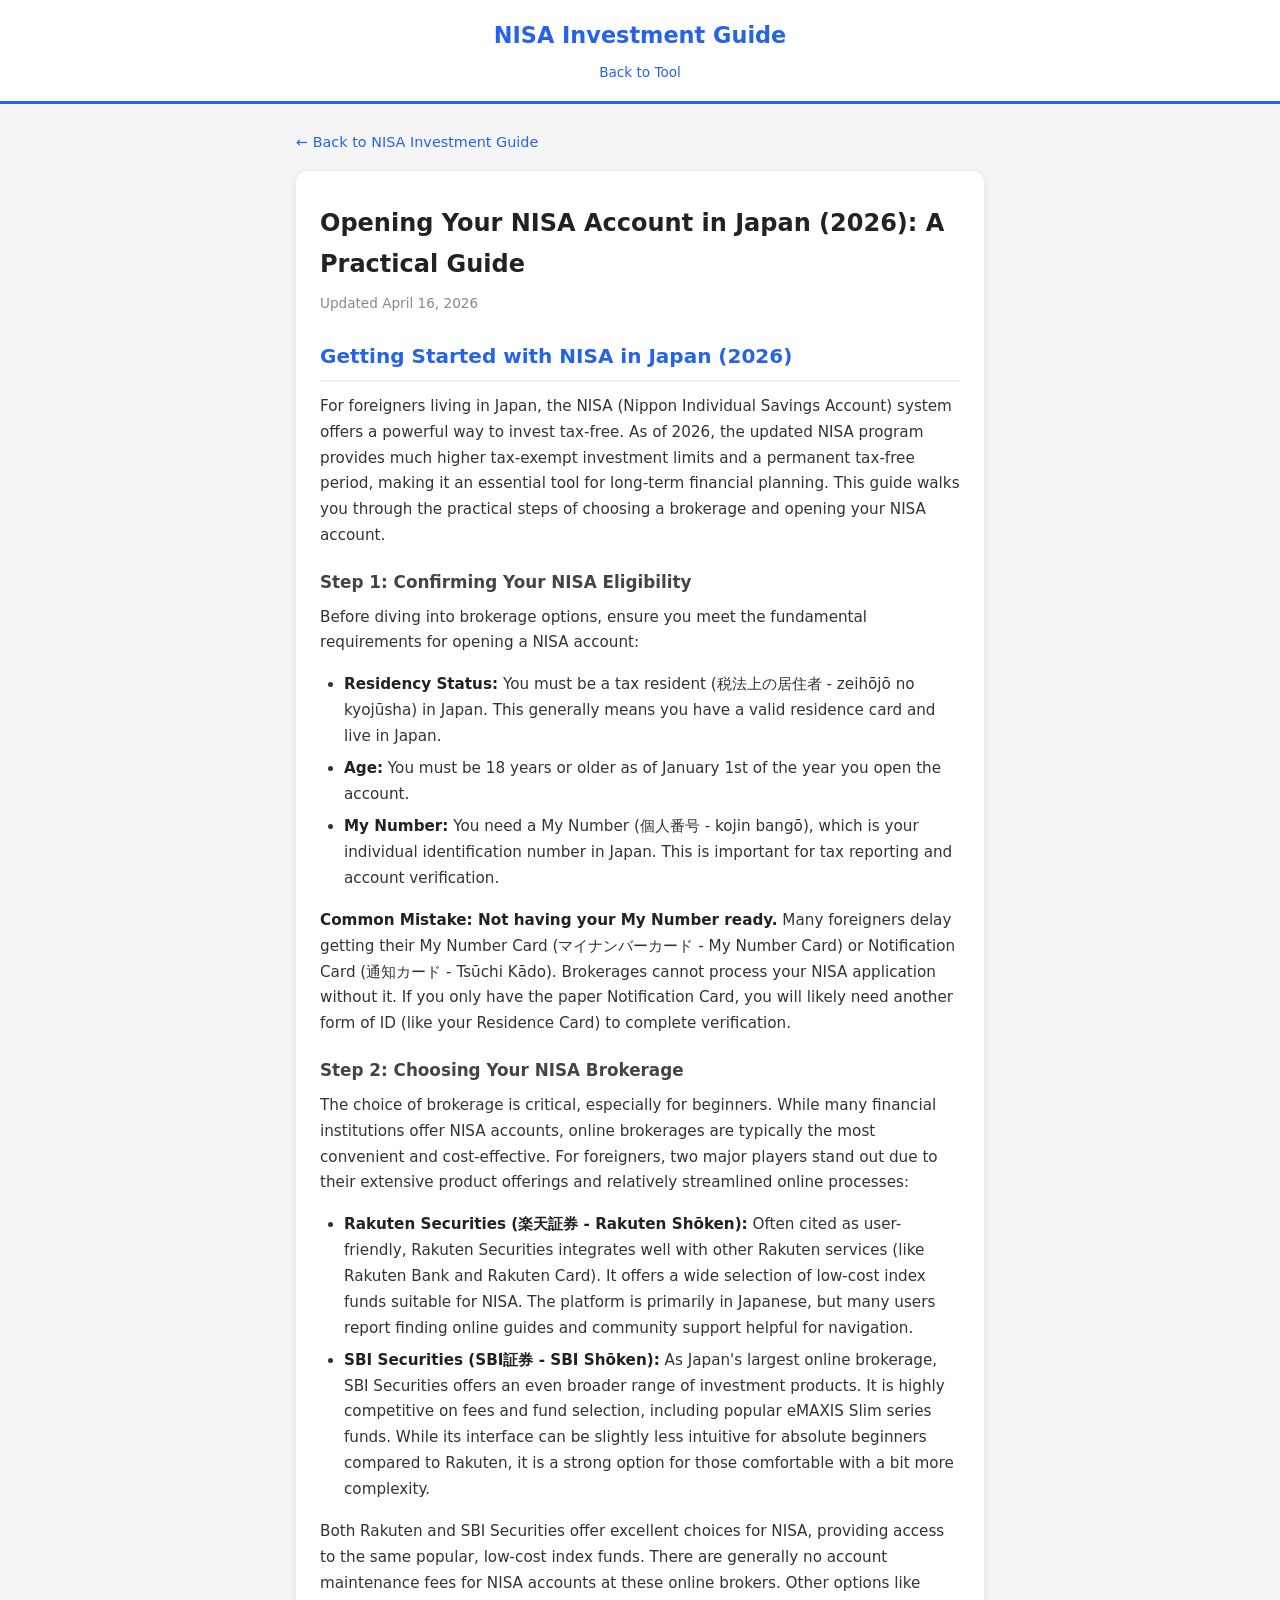
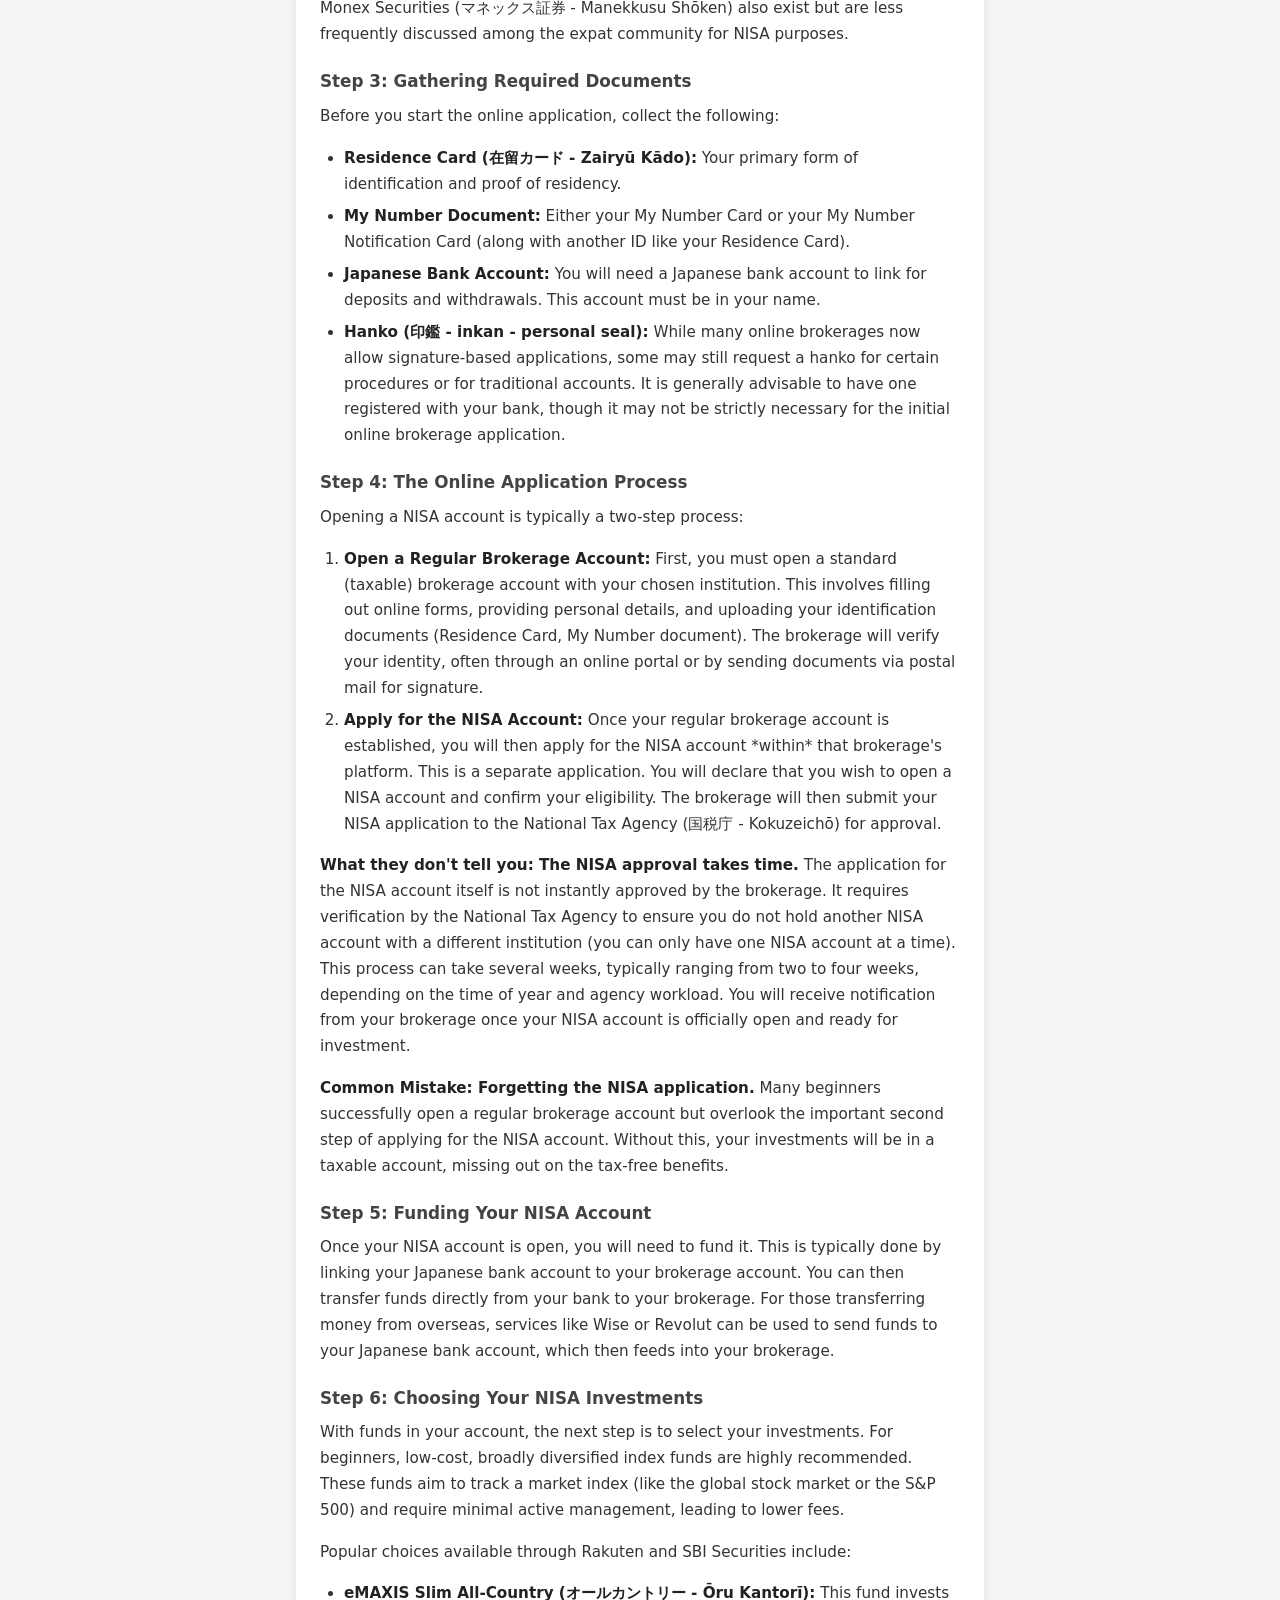
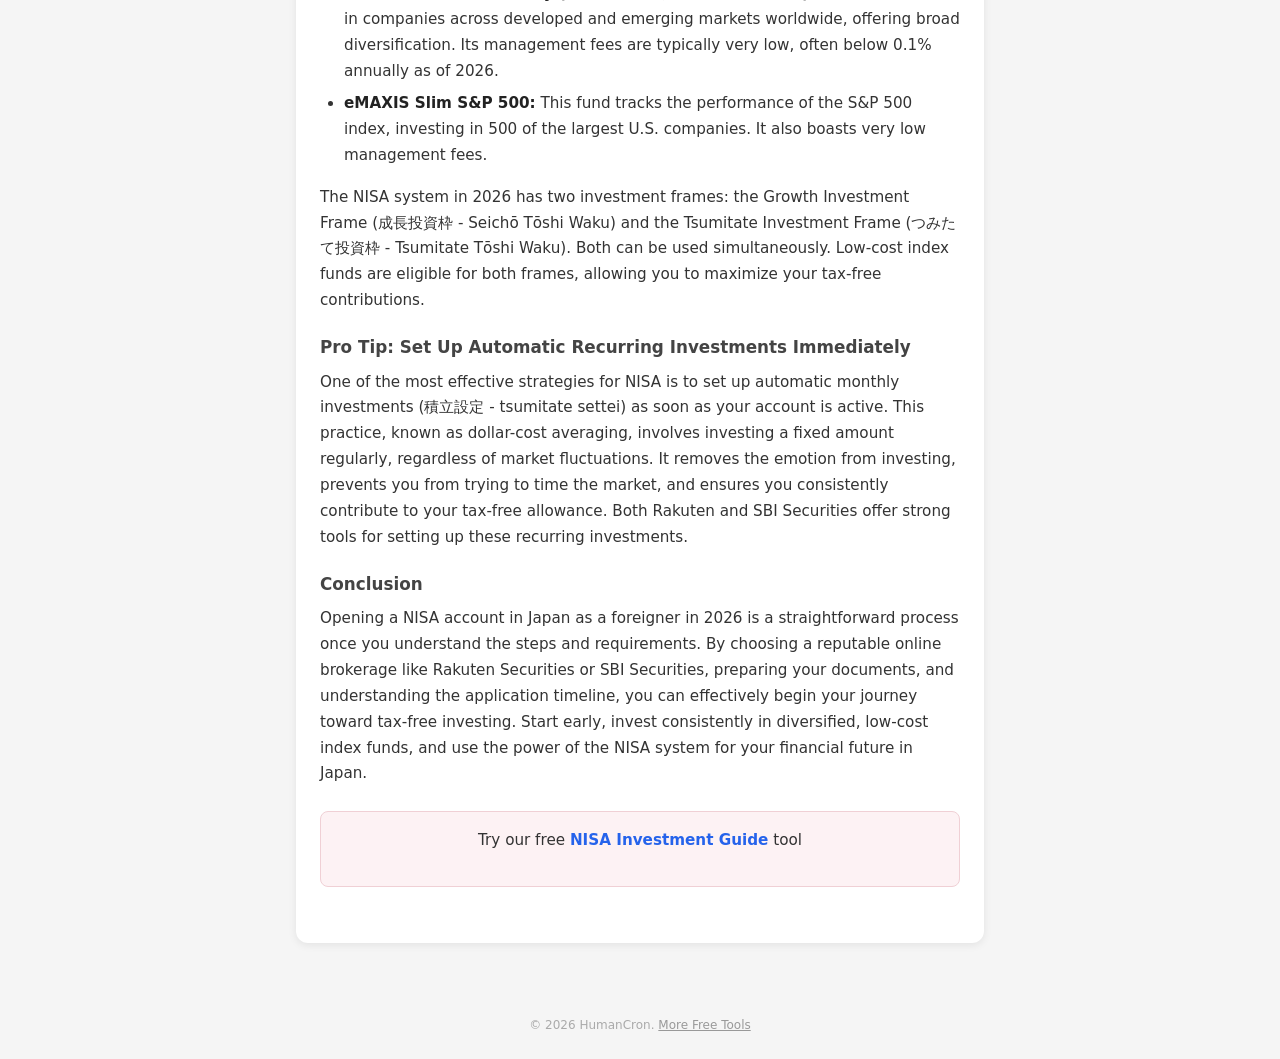
<file: articles/opening-nisa-account-japan-2026.html>
<!DOCTYPE html>
<html lang="en">
<head>
<script type="text/javascript">
(function(c,l,a,r,i,t,y){c[a]=c[a]||function(){(c[a].q=c[a].q||[]).push(arguments)};t=l.createElement(r);t.async=1;t.src="https://www.clarity.ms/tag/"+i;y=l.getElementsByTagName(r)[0];y.parentNode.insertBefore(t,y);})(window, document, "clarity", "script", "w4mr6qi83a");
</script>
<meta charset="UTF-8">
<meta name="viewport" content="width=device-width, initial-scale=1.0">
<title>Opening Your NISA Account in Japan (2026): A Practical Guide — NISA Investment Guide</title>
<meta name="description" content="A step-by-step guide for foreigners in Japan to choose and open a NISA investment account in 2026. Learn about brokers, documents, and common mistakes.">
<meta name="keywords" content="NISA Japan, NISA for foreigners, open NISA account, Rakuten NISA, SBI NISA, index funds Japan, beginner investing Japan, 2026 NISA">
<link rel="canonical" href="https://humancronadmin.github.io/nisa-investment-guide/articles/opening-nisa-account-japan-2026.html">
<meta property="og:title" content="Opening Your NISA Account in Japan (2026): A Practical Guide">
<meta property="og:description" content="A step-by-step guide for foreigners in Japan to choose and open a NISA investment account in 2026. Learn about brokers, documents, and common mistakes.">
<meta property="og:type" content="article">
<meta property="og:url" content="https://humancronadmin.github.io/nisa-investment-guide/articles/opening-nisa-account-japan-2026.html">
<meta name="twitter:card" content="summary">
<meta name="twitter:title" content="Opening Your NISA Account in Japan (2026): A Practical Guide">
<meta name="twitter:description" content="A step-by-step guide for foreigners in Japan to choose and open a NISA investment account in 2026. Learn about brokers, documents, and common mistakes.">
<script type="application/ld+json">
{"@context":"https://schema.org","@type":"Article","headline":"Opening Your NISA Account in Japan (2026): A Practical Guide","description":"A step-by-step guide for foreigners in Japan to choose and open a NISA investment account in 2026. Learn about brokers, documents, and common mistakes.","url":"https://humancronadmin.github.io/nisa-investment-guide/articles/opening-nisa-account-japan-2026.html","datePublished":"2026-04-16","author":{"@type":"Person","name":"HumanCron"},"publisher":{"@type":"Organization","name":"HumanCron"}}
</script>
<script async src="https://www.googletagmanager.com/gtag/js?id=G-H1N5PR9Y0H"></script>
<script>
window.dataLayer=window.dataLayer||[];function gtag(){dataLayer.push(arguments);}gtag('js',new Date());gtag('config','G-H1N5PR9Y0H');
</script>
<style>
*,*::before,*::after{box-sizing:border-box;margin:0;padding:0;}
body{font-family:system-ui,-apple-system,BlinkMacSystemFont,'Segoe UI',Roboto,sans-serif;background:#f5f5f5;color:#333;line-height:1.7;min-height:100vh;}
header{background:#fff;border-bottom:3px solid #2563eb;padding:1rem 0;text-align:center;}
header h1{font-size:1.4rem;color:#2563eb;margin-bottom:0.25rem;}
header a{color:#2563eb;text-decoration:none;font-size:0.85rem;}
header a:hover{text-decoration:underline;}
.container{max-width:720px;margin:0 auto;padding:1.5rem 1rem;}
article{background:#fff;border-radius:12px;box-shadow:0 2px 8px rgba(0,0,0,0.08);padding:2rem 1.5rem;margin-bottom:1.5rem;}
article h2{font-size:1.25rem;color:#2563eb;margin:1.5rem 0 0.75rem;padding-bottom:0.4rem;border-bottom:2px solid #f0f0f0;}
article h3{font-size:1.05rem;color:#444;margin:1.2rem 0 0.5rem;}
article p{margin-bottom:1rem;font-size:0.95rem;}
article ul,article ol{margin:0.5rem 0 1rem 1.5rem;font-size:0.95rem;}
article li{margin-bottom:0.4rem;}
article strong{color:#222;}
.back-link{display:inline-block;margin-bottom:1rem;color:#2563eb;text-decoration:none;font-size:0.9rem;}
.back-link:hover{text-decoration:underline;}
.cta-box{background:#fdf2f4;border:1px solid #f0d0d5;border-radius:8px;padding:1rem;margin:1.5rem 0;text-align:center;}
.cta-box a{color:#2563eb;font-weight:700;text-decoration:none;}
.cta-box a:hover{text-decoration:underline;}
footer{text-align:center;padding:1.5rem 1rem;color:#aaa;font-size:0.75rem;}
footer a{color:#999;}
@media(max-width:480px){
 .container{padding:1rem 0.75rem;}
 article{padding:1.25rem 1rem;}
 article h2{font-size:1.1rem;}
}
</style>
</head>
<body>
<header>
<h1>NISA Investment Guide</h1>
<a href="../index.html">Back to Tool</a>
</header>
<div class="container">
<a href="../index.html" class="back-link">&larr; Back to NISA Investment Guide</a>
<article>
<h1 style="font-size:1.5rem;color:#222;margin-bottom:0.5rem;border:none;">Opening Your NISA Account in Japan (2026): A Practical Guide</h1>
<p style="color:#888;font-size:0.85rem;margin-bottom:1.5rem;">Updated April 16, 2026</p>
<h2>Getting Started with NISA in Japan (2026)</h2><p>For foreigners living in Japan, the NISA (Nippon Individual Savings Account) system offers a powerful way to invest tax-free. As of 2026, the updated NISA program provides much higher tax-exempt investment limits and a permanent tax-free period, making it an essential tool for long-term financial planning. This guide walks you through the practical steps of choosing a brokerage and opening your NISA account.</p><h3>Step 1: Confirming Your NISA Eligibility</h3><p>Before diving into brokerage options, ensure you meet the fundamental requirements for opening a NISA account:</p><ul><li><strong>Residency Status:</strong> You must be a tax resident (税法上の居住者 - zeihōjō no kyojūsha) in Japan. This generally means you have a valid residence card and live in Japan.</li><li><strong>Age:</strong> You must be 18 years or older as of January 1st of the year you open the account.</li><li><strong>My Number:</strong> You need a My Number (個人番号 - kojin bangō), which is your individual identification number in Japan. This is important for tax reporting and account verification.</li></ul><p><strong>Common Mistake: Not having your My Number ready.</strong> Many foreigners delay getting their My Number Card (マイナンバーカード - My Number Card) or Notification Card (通知カード - Tsūchi Kādo). Brokerages cannot process your NISA application without it. If you only have the paper Notification Card, you will likely need another form of ID (like your Residence Card) to complete verification.</p><h3>Step 2: Choosing Your NISA Brokerage</h3><p>The choice of brokerage is critical, especially for beginners. While many financial institutions offer NISA accounts, online brokerages are typically the most convenient and cost-effective. For foreigners, two major players stand out due to their extensive product offerings and relatively streamlined online processes:</p><ul><li><strong>Rakuten Securities (楽天証券 - Rakuten Shōken):</strong> Often cited as user-friendly, Rakuten Securities integrates well with other Rakuten services (like Rakuten Bank and Rakuten Card). It offers a wide selection of low-cost index funds suitable for NISA. The platform is primarily in Japanese, but many users report finding online guides and community support helpful for navigation.</li><li><strong>SBI Securities (SBI証券 - SBI Shōken):</strong> As Japan's largest online brokerage, SBI Securities offers an even broader range of investment products. It is highly competitive on fees and fund selection, including popular eMAXIS Slim series funds. While its interface can be slightly less intuitive for absolute beginners compared to Rakuten, it is a strong option for those comfortable with a bit more complexity.</li></ul><p>Both Rakuten and SBI Securities offer excellent choices for NISA, providing access to the same popular, low-cost index funds. There are generally no account maintenance fees for NISA accounts at these online brokers. Other options like Monex Securities (マネックス証券 - Manekkusu Shōken) also exist but are less frequently discussed among the expat community for NISA purposes.</p><h3>Step 3: Gathering Required Documents</h3><p>Before you start the online application, collect the following:</p><ul><li><strong>Residence Card (在留カード - Zairyū Kādo):</strong> Your primary form of identification and proof of residency.</li><li><strong>My Number Document:</strong> Either your My Number Card or your My Number Notification Card (along with another ID like your Residence Card).</li><li><strong>Japanese Bank Account:</strong> You will need a Japanese bank account to link for deposits and withdrawals. This account must be in your name.</li><li><strong>Hanko (印鑑 - inkan - personal seal):</strong> While many online brokerages now allow signature-based applications, some may still request a hanko for certain procedures or for traditional accounts. It is generally advisable to have one registered with your bank, though it may not be strictly necessary for the initial online brokerage application.</li></ul><h3>Step 4: The Online Application Process</h3><p>Opening a NISA account is typically a two-step process:</p><ol><li><strong>Open a Regular Brokerage Account:</strong> First, you must open a standard (taxable) brokerage account with your chosen institution. This involves filling out online forms, providing personal details, and uploading your identification documents (Residence Card, My Number document). The brokerage will verify your identity, often through an online portal or by sending documents via postal mail for signature.</li><li><strong>Apply for the NISA Account:</strong> Once your regular brokerage account is established, you will then apply for the NISA account *within* that brokerage's platform. This is a separate application. You will declare that you wish to open a NISA account and confirm your eligibility. The brokerage will then submit your NISA application to the National Tax Agency (国税庁 - Kokuzeichō) for approval.</li></ol><p><strong>What they don't tell you: The NISA approval takes time.</strong> The application for the NISA account itself is not instantly approved by the brokerage. It requires verification by the National Tax Agency to ensure you do not hold another NISA account with a different institution (you can only have one NISA account at a time). This process can take several weeks, typically ranging from two to four weeks, depending on the time of year and agency workload. You will receive notification from your brokerage once your NISA account is officially open and ready for investment.</p><p><strong>Common Mistake: Forgetting the NISA application.</strong> Many beginners successfully open a regular brokerage account but overlook the important second step of applying for the NISA account. Without this, your investments will be in a taxable account, missing out on the tax-free benefits.</p><h3>Step 5: Funding Your NISA Account</h3><p>Once your NISA account is open, you will need to fund it. This is typically done by linking your Japanese bank account to your brokerage account. You can then transfer funds directly from your bank to your brokerage. For those transferring money from overseas, services like Wise or Revolut can be used to send funds to your Japanese bank account, which then feeds into your brokerage.</p><h3>Step 6: Choosing Your NISA Investments</h3><p>With funds in your account, the next step is to select your investments. For beginners, low-cost, broadly diversified index funds are highly recommended. These funds aim to track a market index (like the global stock market or the S&P 500) and require minimal active management, leading to lower fees.</p><p>Popular choices available through Rakuten and SBI Securities include:</p><ul><li><strong>eMAXIS Slim All-Country (オールカントリー - Ōru Kantorī):</strong> This fund invests in companies across developed and emerging markets worldwide, offering broad diversification. Its management fees are typically very low, often below 0.1% annually as of 2026.</li><li><strong>eMAXIS Slim S&P 500:</strong> This fund tracks the performance of the S&P 500 index, investing in 500 of the largest U.S. companies. It also boasts very low management fees.</li></ul><p>The NISA system in 2026 has two investment frames: the Growth Investment Frame (成長投資枠 - Seichō Tōshi Waku) and the Tsumitate Investment Frame (つみたて投資枠 - Tsumitate Tōshi Waku). Both can be used simultaneously. Low-cost index funds are eligible for both frames, allowing you to maximize your tax-free contributions.</p><h3>Pro Tip: Set Up Automatic Recurring Investments Immediately</h3><p>One of the most effective strategies for NISA is to set up automatic monthly investments (積立設定 - tsumitate settei) as soon as your account is active. This practice, known as dollar-cost averaging, involves investing a fixed amount regularly, regardless of market fluctuations. It removes the emotion from investing, prevents you from trying to time the market, and ensures you consistently contribute to your tax-free allowance. Both Rakuten and SBI Securities offer strong tools for setting up these recurring investments.</p><h3>Conclusion</h3><p>Opening a NISA account in Japan as a foreigner in 2026 is a straightforward process once you understand the steps and requirements. By choosing a reputable online brokerage like Rakuten Securities or SBI Securities, preparing your documents, and understanding the application timeline, you can effectively begin your journey toward tax-free investing. Start early, invest consistently in diversified, low-cost index funds, and use the power of the NISA system for your financial future in Japan.</p>
<div class="cta-box">
<p>Try our free <a href="../index.html">NISA Investment Guide</a> tool</p>
</div>
</article>
</div>
<footer>
<p>&copy; 2026 HumanCron. <a href="https://humancronadmin.github.io/service-portal/">More Free Tools</a></p>
</footer>
</body>
</html>
</file>
